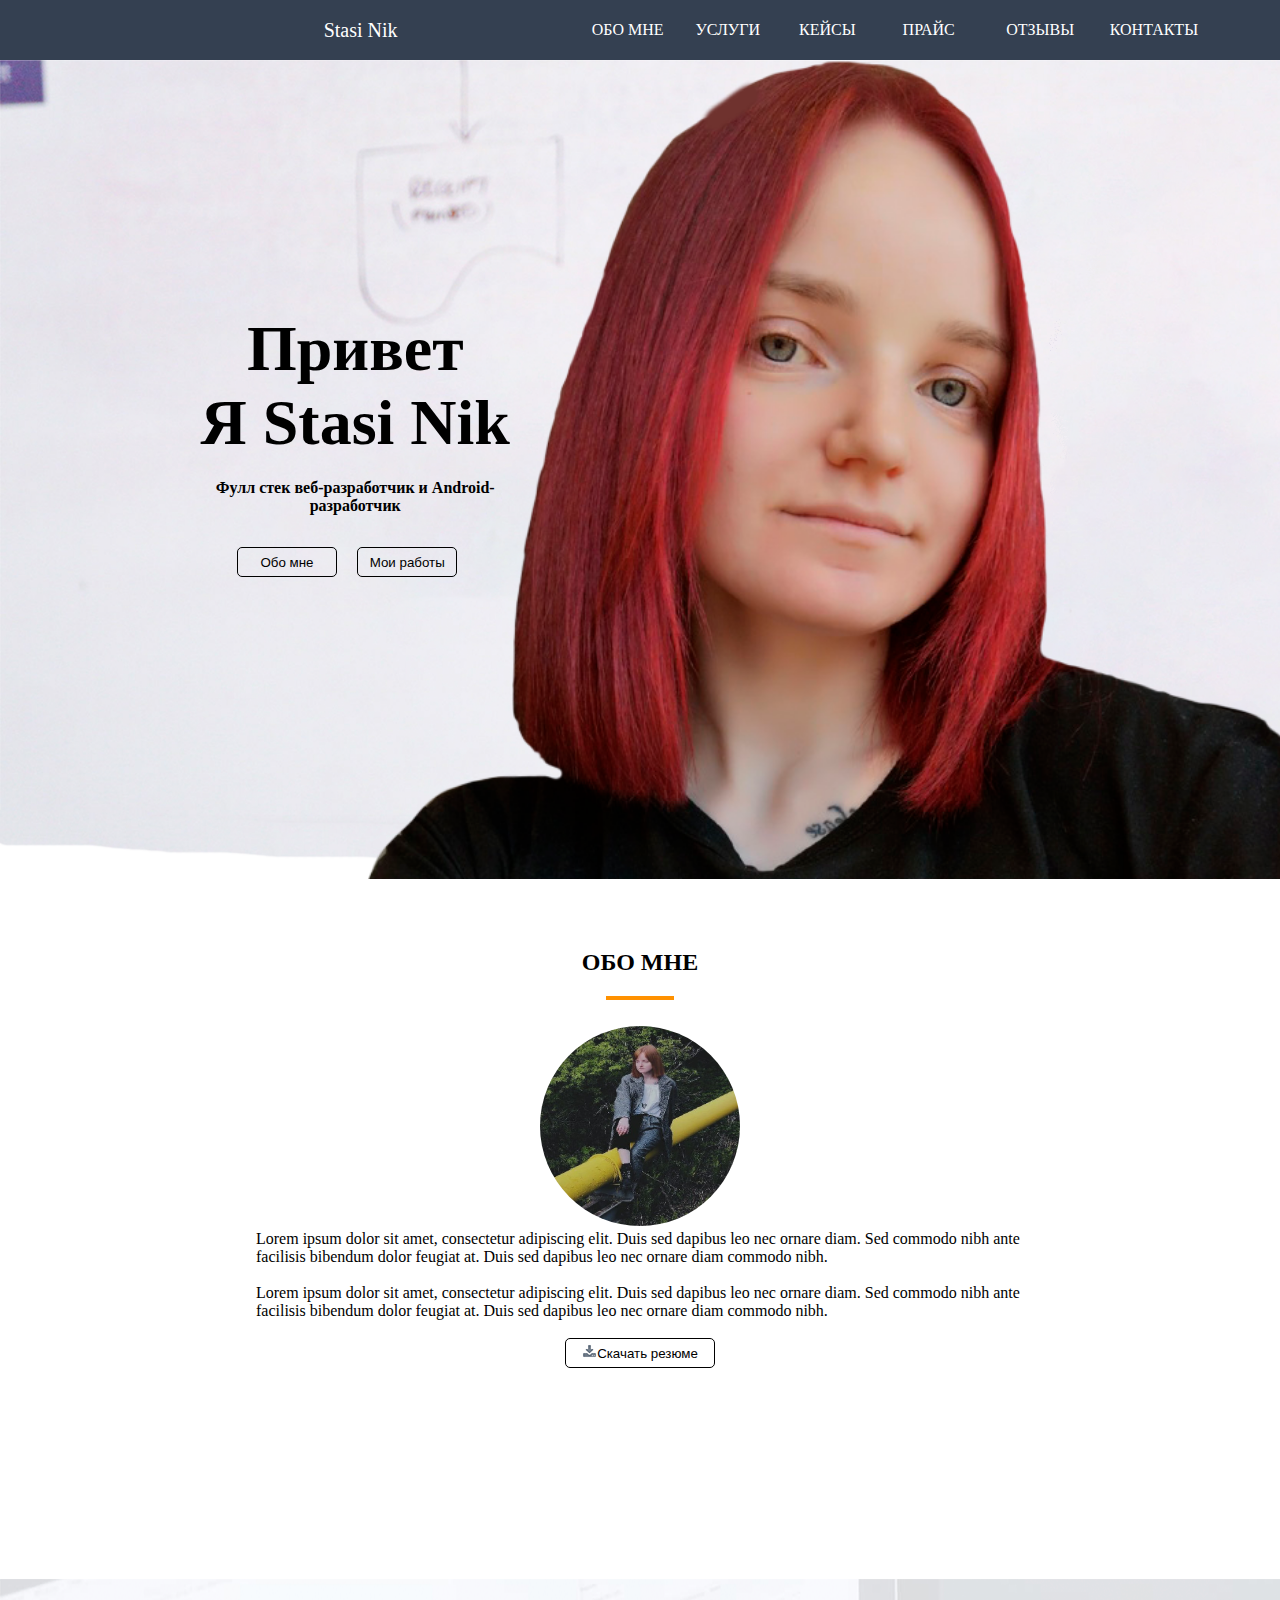
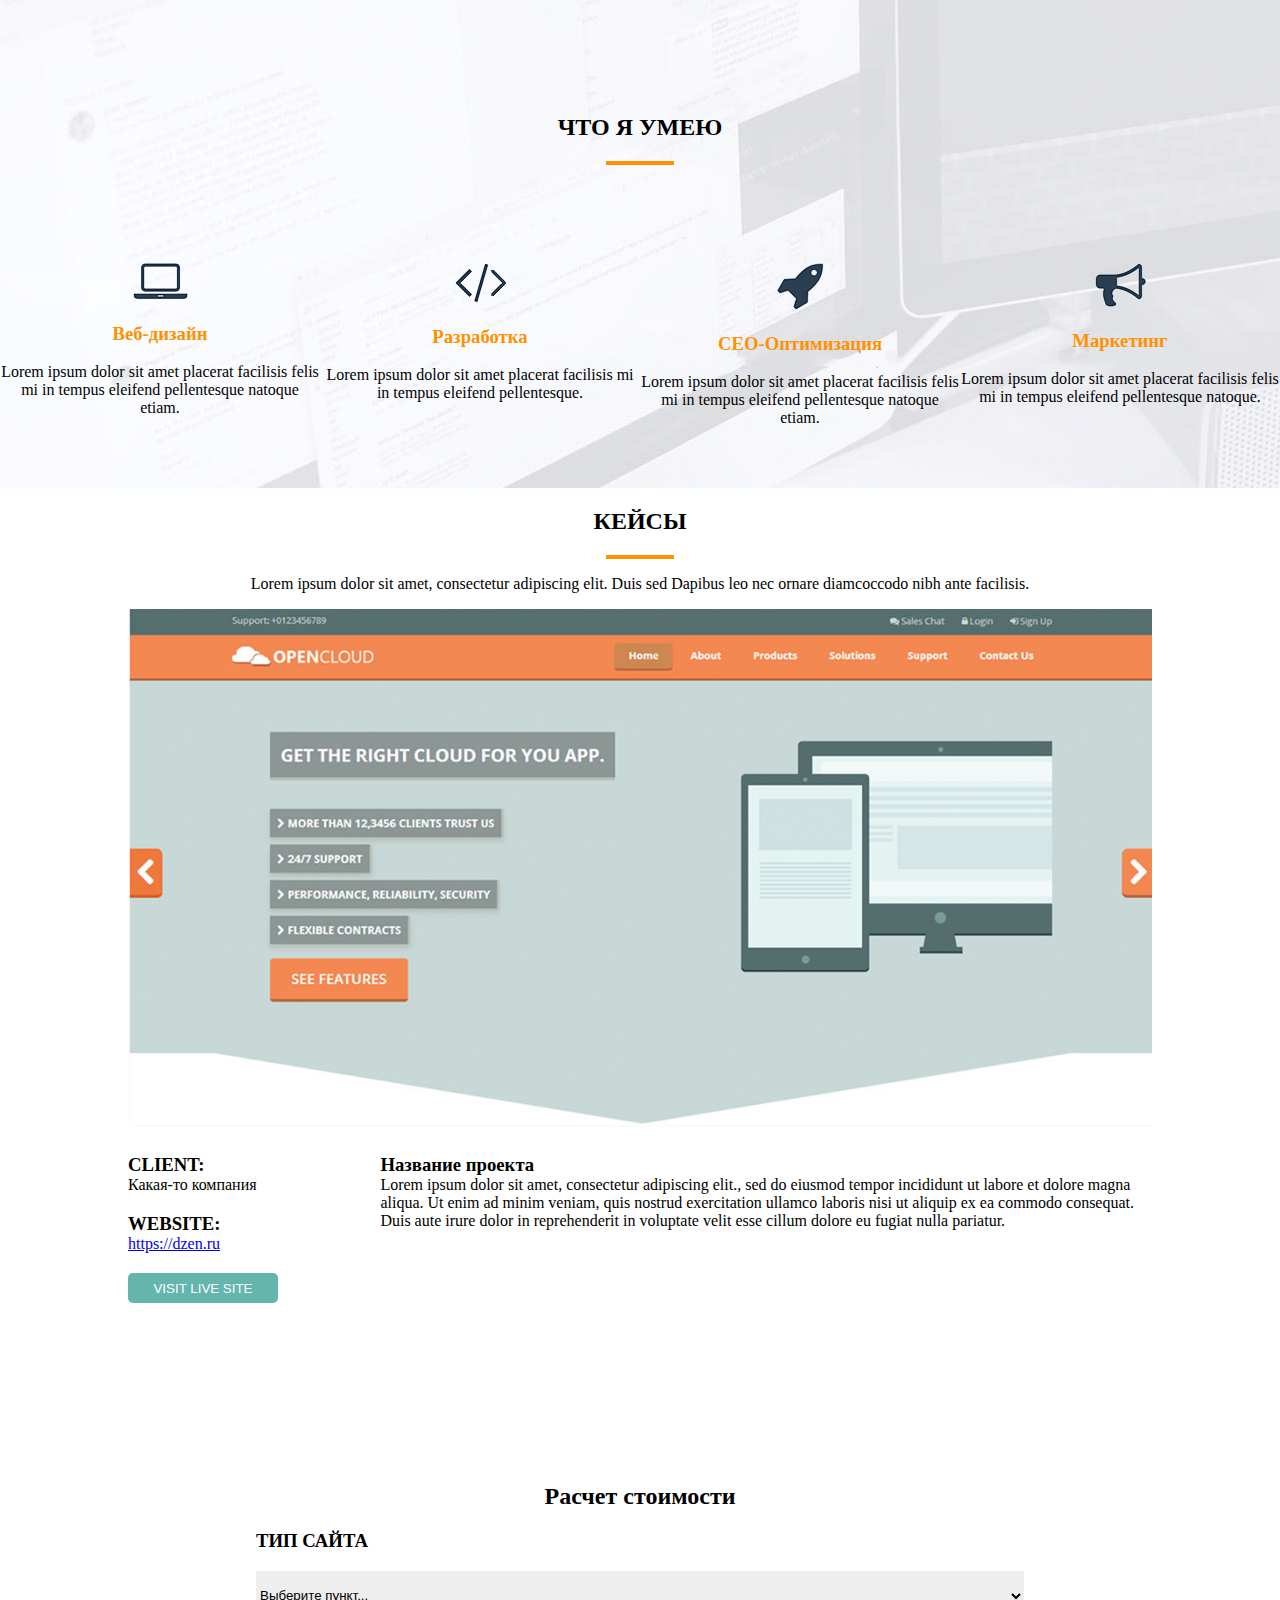
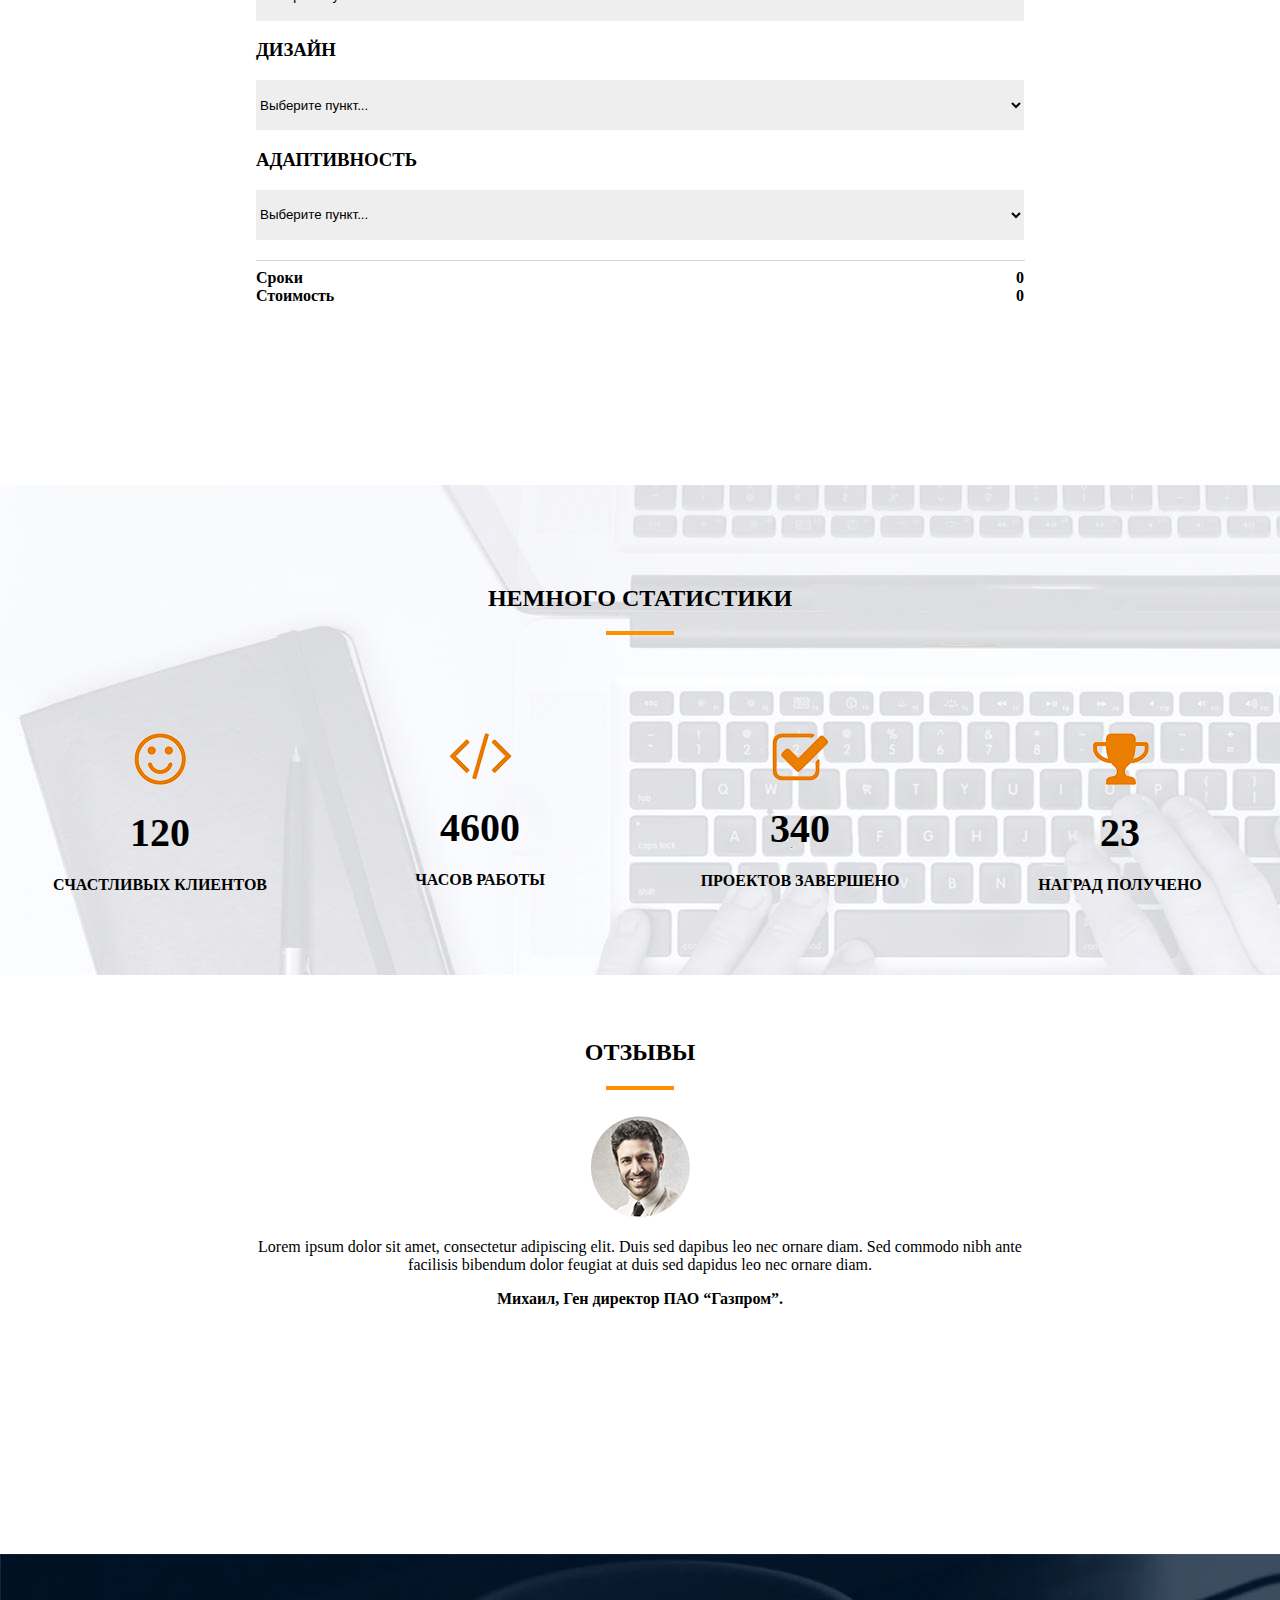
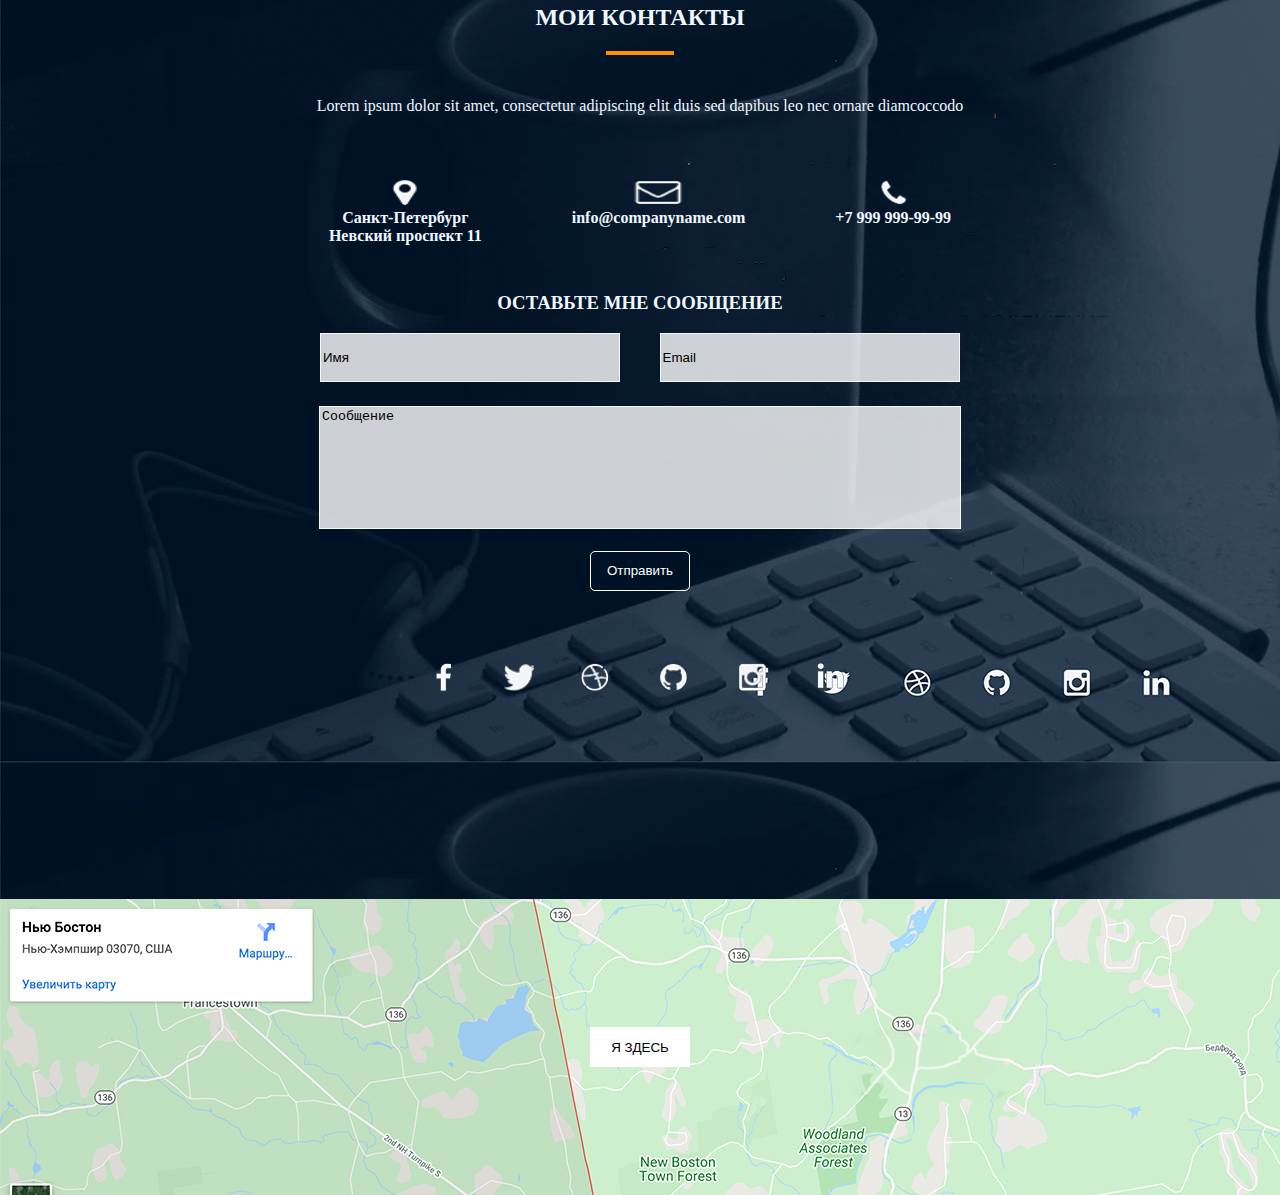
<file: index.html>
<!-- https://fls.guru/flexbox.html -->
<!DOCTYPE html>
<html lang="en">

<head>
    <meta charset="UTF-8">
    <meta http-equiv="X-UA-Compatible" content="IE=edge">
    <meta name="viewport" content="width=device-width, initial-scale=1.0">
    <title>залупа</title>
    <link rel="stylesheet" href="./css/style.css">
</head>

<body>
    <nav>
        <div class="logo">Stasi Nik</div>
        <div class="menu">
            <ul>
                <li onclick="qwerty()" class="del" href="#">Обо мне</li>
                <li class="del" href="#">Услуги</li>
                <li class="del" href="#">Кейсы</li>
                <li class="del" href="#">Прайс</li>
                <li class="del" href="#">Отзывы</li>
                <li class="del" href="#">Контакты</li>
            </ul>
        </div>
    </nav>

    <div class="main">
        <div class="title-container">
            <div class="content-title">
                <div class="left">
                    <h1>Привет<br>Я Stasi Nik </h1>
                    <h4>Фулл стек веб-разработчик и Android-разработчик</h4>
                    <button>Обо мне</button>
                    <button>Мои работы</button>
                </div>
                <div class="right">
                    <img src="./image/avatar1.png" alt="">
                </div>
            </div>

        </div>
        <div class="about-container">
            <h2>ОБО МНЕ</h2>
            <hr><br>
            <img src="./image/Z.jpg" id="picture">
            <p>
                Lorem ipsum dolor sit amet, consectetur adipiscing elit. Duis sed dapibus leo nec ornare diam. Sed
                commodo nibh ante<br>
                facilisis bibendum dolor feugiat at. Duis sed dapibus leo nec ornare diam commodo nibh.

                <br><br>

                Lorem ipsum dolor sit amet, consectetur adipiscing elit. Duis sed dapibus leo nec ornare diam. Sed
                commodo nibh ante<br>
                facilisis bibendum dolor feugiat at. Duis sed dapibus leo nec ornare diam commodo nibh.
            </p><br>
            <button><img src="./image/download.png">Скачать резюме</button>
        </div>
        <div class="wic">
            <h2>ЧТО Я УМЕЮ</h2>
            <hr>
            <div class="row">
                <div class="skill-container">
                    <img src="./image/computer.png">

                    <h3>Веб-дизайн</h3>
                    <p>
                        Lorem ipsum dolor sit amet placerat
                        facilisis felis mi in tempus eleifend
                        pellentesque natoque etiam.
                    </p>
                </div>
                <div class="skill-container">
                    <img src="./image/sign.png">

                    <h3>Разработка</h3>
                    <p>
                        Lorem ipsum dolor sit amet placerat
                        facilisis mi in tempus eleifend
                        pellentesque.
                    </p>
                </div>
                <div class="skill-container">
                    <img src="./image/roket.png">

                    <h3>CEO-Оптимизация</h3>
                    <p>
                        Lorem ipsum dolor sit amet placerat
                        facilisis felis mi in tempus eleifend
                        pellentesque natoque etiam.
                    </p>
                </div>
                <div class="skill-container">
                    <img src="./image/gramophone.png">

                    <h3>Маркетинг</h3>
                    <p>
                        Lorem ipsum dolor sit amet placerat
                        facilisis felis mi in tempus eleifend
                        pellentesque natoque.
                    </p>
                </div>
            </div>
        </div>
        <div class="cases">
            <h2>КЕЙСЫ</h2>
            <hr>
            <p class="text">Lorem ipsum dolor sit amet, consectetur adipiscing elit. Duis sed Dapibus leo nec ornare
                diamcoccodo
                nibh ante facilisis.
            </p>
            <img class="photo" src="./image/photo.png">
            <div class="project">
                <div class="about-project">
                    <h3>CLIENT:</h3>
                    <p>Какая-то компания</p>
                    <h3>WEBSITE:</h3>
                    <a href="https://dzen.ru/?clid=2456109&yredirect=true">https://dzen.ru</a>
                    <br>
                    <button>VISIT LIVE SITE</button>
                </div>

                <div class="name-project">
                    <h3>Название проекта</h3>
                    <p>
                        Lorem ipsum dolor sit amet, consectetur adipiscing elit., sed do eiusmod tempor incididunt ut
                        labore et dolore magna
                        aliqua. Ut enim ad minim veniam, quis nostrud exercitation ullamco laboris nisi ut aliquip ex ea
                        commodo consequat.
                        Duis aute irure dolor in reprehenderit in voluptate velit esse cillum dolore eu fugiat nulla
                        pariatur.
                    </p>
                </div>
            </div>

        </div>
        <div class="calculation">
            <h2>Расчет стоимости</h2>
            <h3>Тип сайта</h3>
            <select name="tipe">
                <option value="1">Выберите пункт...</option>
                <option value="2">Сайт-визитка</option>
                <option value="3">Лэндинг</option>
                <option value="4">Сайт-каталог</option>
                <option value="5">Интернет-магазин</option>
            </select>
            <h3>Дизайн</h3>
            <select name="design">
                <option value="1">Выберите пункт...</option>
                <option value="2">Минимализм</option>
                <option value="3">Классический стиль</option>
                <option value="4">Корпоративный стиль</option>
            </select>
            <h3>Адаптивность</h3>
            <select name="adaptive">
                <option value="1">Выберите пункт...</option>
                <option value="2">Статическая вёрстка</option>
                <option value="3">Адаптивная вёрстка</option>
            </select>
            <hr>
            <div class="result">
                <h4>Сроки</h4>
                <h4>0</h4>
            </div>
            <div class="result">
                <h4>Стоимость</h4>
                <h4>0</h4>
            </div>
        </div>
        <div class="statistics">
            <h2>НЕМНОГО СТАТИСТИКИ</h2>
            <hr>
            <div class="row">
                <div class="skill-container black">
                    <img src="./image/smile.png">
                    <h3>120</h3>
                    <h4>СЧАСТЛИВЫХ КЛИЕНТОВ</h4>
                </div>
                <div class="skill-container black">
                    <img src="./image/brackets.png">
                    <h3>4600</h3>
                    <h4>ЧАСОВ РАБОТЫ</h4>
                </div>
                <div class="skill-container black">
                    <img src="./image/checkmark.png">
                    <h3>340</h3>
                    <h4>ПРОЕКТОВ ЗАВЕРШЕНО</h4>
                </div>
                <div class="skill-container black">
                    <img src="./image/cup.png">
                    <h3>23</h3>
                    <h4>НАГРАД ПОЛУЧЕНО</h4>
                </div>
            </div>

        </div>
        <div class="rewiews">
            <h2>ОТЗЫВЫ</h2>
            <hr><br>
            <img src="./image/man photo.png">
            <p>
                Lorem ipsum dolor sit amet, consectetur adipiscing elit. Duis sed dapibus leo nec ornare diam. Sed
                commodo nibh ante<br>
                facilisis bibendum dolor feugiat at duis sed dapidus leo nec ornare diam.
            </p>
            <h4>Михаил, Ген директор ПАО “Газпром”.</h4>
        </div>
        <div class="contacts">
            <h2>МОИ КОНТАКТЫ</h2>
            <hr><br>
            <p>Lorem ipsum dolor sit amet, consectetur adipiscing elit duis sed dapibus leo nec ornare diamcoccodo</p>
            <div class="info-content">
                <div class="info">
                    <img src="./image/geo.png">
                    <h4>Санкт-Петербург</h4>
                    <h4>Невский проспект 11</h4>
                </div>
                <div class="info">
                    <img src="./image/cover.png">
                    <h4>info@companyname.com</h4>
                </div>
                <div class="info">
                    <img src="./image/call.png">
                    <h4>+7 999 999-99-99</h4>
                </div>
            </div>
            <div class="message">
                <h3>ОСТАВЬТЕ МНЕ СООБЩЕНИЕ</h3>
                <div class="input-container">
                    <input type="text" required placeholder="Имя">
                    <input type="text" required placeholder="Email">
                </div>
                <br>
                <textarea placeholder="Сообщение"></textarea>
                <br>
                <br>
                <button>Отправить</button>
                <br>
                <br>
                <br>
            </div>
            <div class="url">
                <a href="http://www.facebook.com.vn/">
                    <img src="./image/facebook.png">
                </a>
                <a href="https://hca.twimg.com/ru/using-twitter/create-twitter-account">
                    <img src="./image/twiter.png">
                </a>
                <a href="https://dzen.ru/?clid=2456109&yredirect=true">
                    <img src="./image/internet.png">
                </a>
                <a href="https://github.com/StasiNik">
                    <img src="./image/cat.png">
                </a>
                <a href="https://www.instagram.com">
                    <img src="./image/inst.png">
                </a>
                <img src="./image/in.png">
            </div>
        </div>
        <div class="location">
            <button>Я ЗДЕСЬ</button>
        </div>
    </div>
    <script src="./js/sc.js"></script>
</body>

</html>
</file>
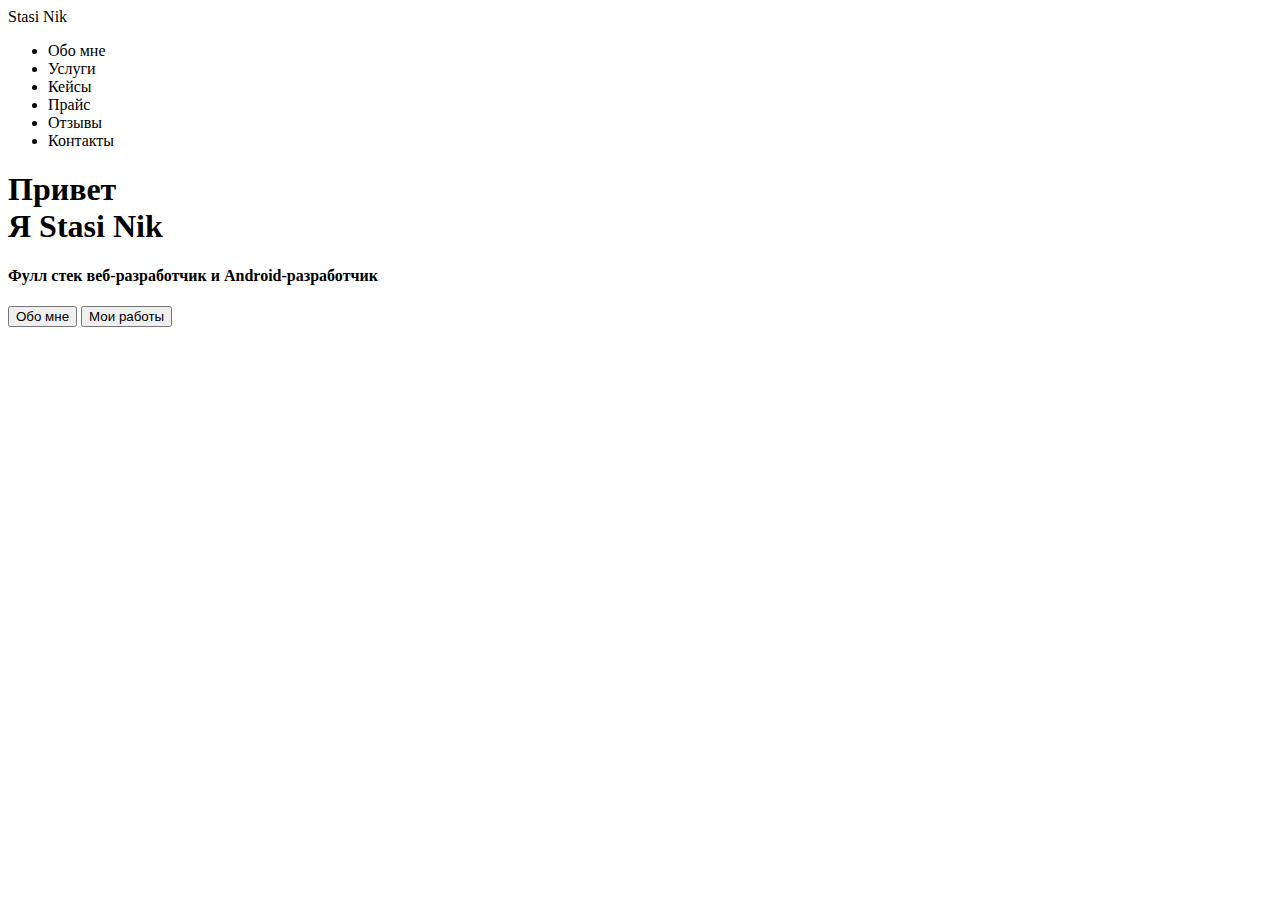
<file: src/index.html>
<!DOCTYPE html>
<html lang="en">

<head>
    <meta charset="UTF-8">
    <meta http-equiv="X-UA-Compatible" content="IE=edge">
    <meta name="viewport" content="width=device-width, initial-scale=1.0">
    <title>залупа</title>
</head>

<body>
    <header>
        <nav>
            <div class="logo">Stasi Nik</div>
            <div class="menu">
                <ul>
                    <li>Обо мне</li>
                    <li>Услуги</li>
                    <li>Кейсы</li>
                    <li>Прайс</li>
                    <li>Отзывы</li>
                    <li>Контакты</li>
                </ul>
            </div>
        </nav>
    </header>
    <div class="main">
        <div class="title-container">
            <h1>Привет<br>Я Stasi Nik </h1>
            <h4>Фулл стек веб-разработчик и Android-разработчик</h4>
            <button>Обо мне</button>
            <button>Мои работы</button>
        </div>
    </div>
</body>

</html>
</file>
<file: css/style.css>
@font-face {
    font-family: 'Franklin';
    src: url('../fonts/ofont.ru_Franklin Gothic Medium.eot');
    src: local('☺'), url('../fonts/ofont.ru_Franklin Gothic Medium.woff') format('woff') url('../fonts/ofont.ru_Franklin Gothic Medium.ttf') format('truetype'),
        url('../fonts/ofont.ru_Franklin Gothic Medium.svg') format('svg');
    font-weight: normal;
    font-style: normal;
}

html {
    width: 100%;
    height: 100%;
}

body {
    margin: 0px;
    font-family: 'Franklin';
}

nav {
    width: 100%;
    height: 60px;
    background-color: #344051;
    position: fixed;
    top: 0px;
    left: 0px;
    display: flex;
    align-items: center;
    justify-content: space-around;
    z-index: 999999;
}

.logo {
    color: white;
    font-size: 20px;
    padding-left: 250px;
}

ul {
    display: flex;
    justify-content: space-around;
}

.menu li {
    width: 7vw;
    margin: 7px;
    list-style-type: none;
    line-height: 30px;
    color: white;
    font-size: 16px;
    text-transform: uppercase;
    animation: slide 1.2s;
    position: relative;
    animation-fill-mode: backwards;
}

@keyframes slide {
    from {
        top: -60px;
        opacity: 0
    }
    
    to {
        top: 0px;
        opacity: 1
    }
}

h1 {
    margin-top: 0px;
    font-size: 4em;
    text-align: center;
    margin-block-end: 0.3em
}

.title-container {
    margin-top: 60px;
    background-image: url("../image/background.png");
    background-size: cover;
    height: 91vh;
    overflow: hidden;
}

.content-title {
    display: flex;
    justify-content: space-between;
}

.left {
    position: relative;
    top: 28vh;
    left: 15vw;
    text-align: center;
    float: none;
    display: block;
    animation: my_animation 2s;
    animation-fill-mode: both;
}

.left h4 {
    margin-bottom: 2em;
}

@keyframes my_animation {
    from {
        left: -800px;
        opacity: 0
    }

    to {
        left: 15vw;
        opacity: 1
    }
}

.right img {
    height: 100vh;
    width: 50wh;
}

.title-container button {
    width: 100px;
    height: 30px;
    padding: 0px;
    margin-right: 5%;
}

.about-container {
    text-align: center;
    height: 70vh;
    padding-top: 50px;
}

.about-container #picture {
    height: 200px;
    width: 200px;
    border-radius: 200px;
}

.about-container p {
    margin: 0px auto;
    width: 85%;
    text-align: left;
    width: 60%;
}

.about-container button {
    width: 150px;
    height: 30px;
}

hr {
    width: 5%;
    border-top: 10px #ff9100;
    border-left: 10px #ff9100;
    border-width: 4px;
    border-color: #ff9100;
    background: #ff9100;
}

.wic {
    background-image: url("../image/background4.png");
    min-height: 500px;
}

.wic h2 {
    padding-top: 15vh;
}

.row {
    display: flex;
    justify-content: center;
    flex-wrap: wrap;
}

.skill-container h3 {
    color: #ff9100;
}

.black h3 {
    color: rgb(0, 0, 0);
    font-size: 2.5em;
    font-weight: bold;
    margin-block-start: 0.5em;
    margin-block-end: 0.5em;
}

.skill-container {
    min-width: 200px;
    text-align: center;
    width: 25%;
    height: 25vh;
    margin-top: 10vh;
}

/* .skill-container#last {
    text-align: center;
    width: 25%;
    height: 49vh;
} */

.cases {
    text-align: center;
}

.about-project {
    margin-right: 10%;
}

.project {
    display: flex;
    width: 80%;
    margin-left: 10%;
    text-align: left;
}

.project h3 {
    margin-block-end: 0em;
}

.project p {
    margin-block-start: 0em;
    margin-block-end: 0em;
}

.cases button {
    color: white;
    font: old 84% 'trebuchet ms', helvetica, sans-serif;
    background-color: #63b5ae;
    border: 0px;
    height: 30px;
    width: 150px;
    margin-top: 20px;
}

.photo {
    text-align: center;
    width: 80%;
    height: 80%;
}

h2 {
    text-align: center;
}

.calculation {
    text-align: center;
    margin-top: 20vh;
    margin-bottom: 20vh;
    width: 60%;
    margin-left: 20%;
}

.calculation h3 {
    text-align: left;
    text-transform: uppercase;
}

.calculation select {
    background-color: #eeeeee;
    border: 0px solid white;
    height: 50px;
    width: 100%;
    outline: none;
}

.result {
    display: flex;
    justify-content:space-between;
}

.statistics {
    background-image: url(../image/background3.png);
    min-height: 490px;
}

.statistics h2 {
    padding-top: 100px;
}

.rewiews {
    text-align: center;
    height: 60vh;
}

.rewiews h2 {
    padding-top: 45px;
}

.contacts p {
    text-align: center;
}

.contacts {
    background-image: url(../image/background2.png);
    color: aliceblue;
    height: 105vh;
    text-align: center;
}

.contacts h2 {
    padding-top: 50px;
}

.info {
    display: flex;
    flex-direction: column;
    align-items: center;
    margin: 5vh;
    margin-bottom: 15px;
}

.info-content {
    display: flex;
    justify-content: center;
    flex-wrap: wrap;
}

h4 {
    margin: 0px;
}

.info img {
    height: 40%;
    width: 30%;
}

.contacts button {
    color: white;
    border-color: white;
    width: 100px;
    height: 40px;
}

.message {
    text-align: center;
    margin-block-start: 0%;
}

.location {
    text-align: center;
    background-image: url(../image/map.png);
}

.location button {
    margin: 10%;
    background-color: white;
    border: 0px;
    border-radius: 0px;
    width: 100px;
    height: 40px;
}

textarea {
    resize: none;
    height: 13vh;
    width: 49.7%;
    outline: none;
    border: 1px solid rgba(255, 255, 255, 0.8);
    background: rgba(255, 255, 255, 0.8);
}

textarea::-webkit-input-placeholder {
    color: black;
}

/* Разметить как таблицу */
input {
    height: 5vh;
    width: 46%;
    margin-bottom: 1%;
    min-width: 25%;
    border: 1px solid rgba(255, 255, 255, 0.8);
    background: rgba(255, 255, 255, 0.8);
}

.input-container {
    display: flex;
    justify-content:space-between;
    width: 50%;
    margin-right: 25%;
    margin-left: 25%;
}

input::-webkit-input-placeholder {
    color: black;
}

button {
    color: black;
    font: old 84% 'trebuchet ms', helvetica, sans-serif;
    background-color: transparent;
    border: 1px solid;
    border-color: black;
    border-radius: 5px;
}

button:hover {
    scale: 1.10;
    -webkit-transition: All 0.5s ease;
    -moz-transition: All 0.5s ease;
    -o-transition: All 0.5s ease;
    -ms-transition: All 0.5s ease;
    transition: All 0.5s ease;
}

.url {
    display: flex;
    justify-content: space-evenly;
    width: 40%;
    margin-left: 30%;
    margin-top: 4vh;
}

.url img {
    height: 85%;
}

/* чтоб крол был поверх контента */
body {
    overflow: overlay;
}

body::-webkit-scrollbar {
    width: 0.7em;
}

body::-webkit-scrollbar-thumb {
    background-color: rgb(137, 164, 192);
    border-radius: 20px;
}

.calculation>hr {
    margin-top: 20px;
    border-width: 1px;
    border-radius: 0px;
    background: #d1d1d1;
    border-color: #d1d1d1;
    width: 100%;
}

@media (orientation: portrait),
(max-width: 800px) {
    .content-title {
        display: block;
    }

    .content-title .right {
        position: relative;
        top: -30vh;
        left: -5%;
    }

    @keyframes my_animation {
        from {
            left: -800px;
            opacity: 0
        }

        to {
            left: 0vw;
            opacity: 1
        }
    }

    .wic {
        margin-top: 60px;
        background-size: cover;
    }

    .wic h2 {
        padding-top: 20px;
    }

    .statistics {
        margin-top: 60px;
        background-size: cover;
    }

    .statistics h2 {
        padding-top: 20px;
    }

    .logo {
        padding-left: 0px;
    }

    .content-title .left {
        color: white;
        z-index: 1000;
    }

    .title-container {
        background-color: rgb(0, 0, 0);
    }

    .title-container img {
        filter: brightness(65%);
    }
}
</file>
